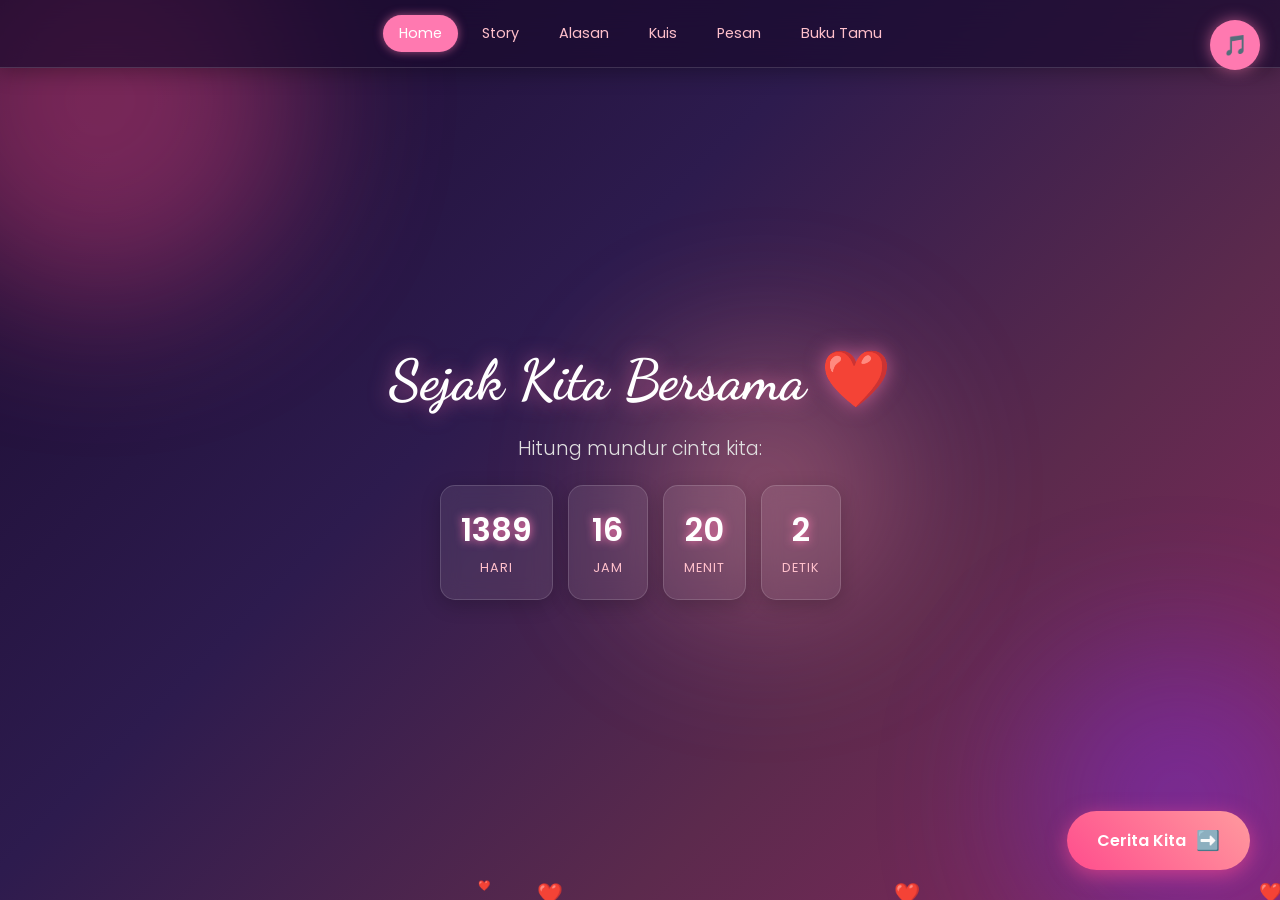
<file: index.html>
<!DOCTYPE html>
<html lang="id">
<head>
    <meta charset="UTF-8">
    <meta name="viewport" content="width=device-width, initial-scale=1.0">
    <title>Our Love Journey</title>
    <link rel="stylesheet" href="style.css">
</head>
<body>
    <div class="orb orb-1"></div><div class="orb orb-2"></div><div class="orb orb-3"></div>
    
<audio id="bgMusic" loop>
    <source src="bukancintabiasa.mp3" type="audio/mpeg">
</audio>
    <button id="musicBtn" onclick="toggleMusic()">🎵</button>

    <nav>
        <a href="index.html" class="active">Home</a>
        <a href="story.html">Story</a>
        <a href="alasan.html">Alasan</a>
        <a href="kuis.html">Kuis</a>
        <a href="pesan.html">Pesan</a>
        <a href="kesan.html">Buku Tamu</a>
    </nav>

    <section id="home">
        <h1>Sejak Kita Bersama ❤️</h1>
        <p style="font-size: 1.2rem;">Hitung mundur cinta kita:</p>
        <div id="timer">
            <div class="time-box"><span id="days">0</span><label>Hari</label></div>
            <div class="time-box"><span id="hours">0</span><label>Jam</label></div>
            <div class="time-box"><span id="minutes">0</span><label>Menit</label></div>
            <div class="time-box"><span id="seconds">0</span><label>Detik</label></div>
        </div>
        <a href="story.html" class="next-btn">Cerita Kita <span>➡️</span></a>
    </section>

    <script src="script.js"></script>
    <script>
        // Timer Jadian
        const jadianDate = new Date("2023-02-14T00:00:00").getTime();
        setInterval(() => {
            const now = new Date().getTime();
            const gap = now - jadianDate;
            document.getElementById('days').innerText = Math.floor(gap / (1000*60*60*24));
            document.getElementById('hours').innerText = Math.floor((gap % (1000*60*60*24)) / (1000*60*60));
            document.getElementById('minutes').innerText = Math.floor((gap % (1000*60*60)) / (1000*60));
            document.getElementById('seconds').innerText = Math.floor((gap % (1000*60)) / 1000);
        }, 1000);
    </script>
</body>
</html>
</file>
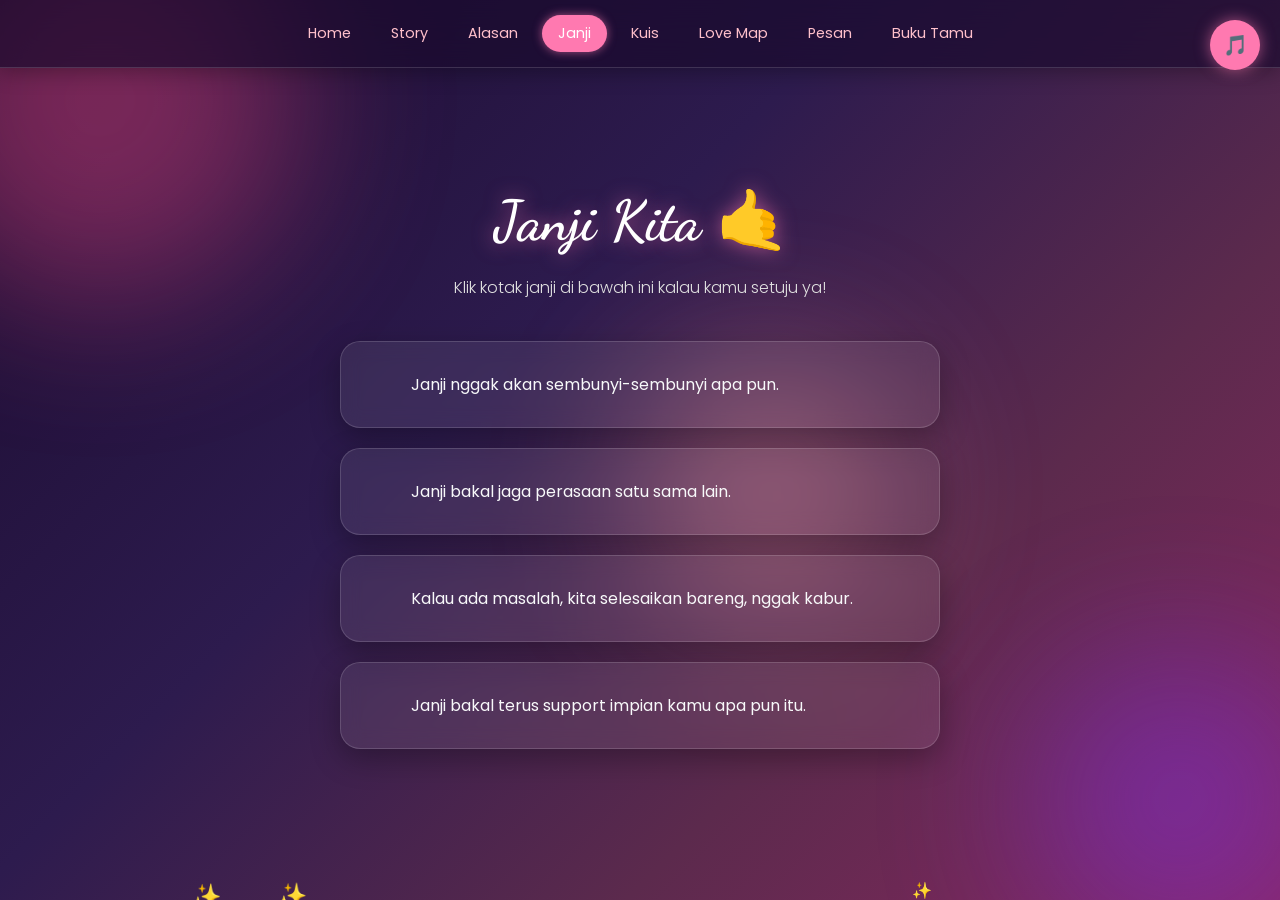
<file: janji.html>
<!DOCTYPE html>
<html lang="id">
<head>
    <meta charset="UTF-8">
    <meta name="viewport" content="width=device-width, initial-scale=1.0">
    <title>Janji Kita</title>
    <link rel="stylesheet" href="style.css">
    <style>
        /* CSS khusus untuk halaman janji */
        .promise-box {
            cursor: pointer;
            display: flex;
            align-items: center;
            gap: 15px;
        }
        .check-icon {
            font-size: 1.5rem;
            color: #28a745;
            opacity: 0;
            transform: scale(0);
            transition: all 0.5s ease;
        }
        .promise-box.done .check-icon {
            opacity: 1;
            transform: scale(1);
        }
        .promise-text {
            transition: all 0.3s ease;
        }
        .promise-box.done .promise-text {
            text-decoration: line-through;
            opacity: 0.7;
        }
    </style>
</head>
<body>
    <div class="orb orb-1"></div><div class="orb orb-2"></div><div class="orb orb-3"></div>
    
<audio id="bgMusic" loop>
    <source src="bukancintabiasa.mp3" type="audio/mpeg">
</audio>
    <button id="musicBtn" onclick="toggleMusic()">🎵</button>

    <nav>
        <a href="index.html">Home</a>
        <a href="story.html">Story</a>
        <a href="alasan.html">Alasan</a>
        <a href="janji.html" class="active">Janji</a>
        <a href="kuis.html">Kuis</a>
        <a href="map.html">Love Map</a>
        <a href="pesan.html">Pesan</a>
        <a href="kesan.html">Buku Tamu</a>
    </nav>

    <section>
        <h1>Janji Kita 🤙</h1>
        <p style="margin-bottom: 30px;">Klik kotak janji di bawah ini kalau kamu setuju ya!</p>
        
        <div class="card promise-box" onclick="tandaiJanji(this)">
            <span class="check-icon">✔️</span>
            <span class="promise-text">Janji nggak akan sembunyi-sembunyi apa pun.</span>
        </div>
        <div class="card promise-box" onclick="tandaiJanji(this)">
            <span class="check-icon">✔️</span>
            <span class="promise-text">Janji bakal jaga perasaan satu sama lain.</span>
        </div>
        <div class="card promise-box" onclick="tandaiJanji(this)">
            <span class="check-icon">✔️</span>
            <span class="promise-text">Kalau ada masalah, kita selesaikan bareng, nggak kabur.</span>
        </div>
        <div class="card promise-box" onclick="tandaiJanji(this)">
            <span class="check-icon">✔️</span>
            <span class="promise-text">Janji bakal terus support impian kamu apa pun itu.</span>
        </div>
    </section>

    <script src="script.js"></script>
    <script>
        function tandaiJanji(element) {
            // Tambahkan class 'done' buat ngasih efek centang
            element.classList.toggle('done');
            
            // Kalau yang diklik belum ada centangnya, ledakin love
            if (element.classList.contains('done')) {
                triggerLoveExplosion();
            }
        }

        function triggerLoveExplosion() {
            const emojis = ['❤️', '💕', '💖', '✨', '🤍'];
            const x = window.innerWidth / 2;
            const y = window.innerHeight / 2;

            for (let i = 0; i < 15; i++) {
                const heart = document.createElement('div');
                heart.style.position = 'fixed';
                heart.style.left = x + 'px';
                heart.style.top = y + 'px';
                heart.style.fontSize = '30px';
                heart.style.zIndex = '9999';
                heart.style.pointerEvents = 'none';
                heart.innerText = emojis[Math.floor(Math.random() * emojis.length)];
                
                // Animasi ledakan ke luar
                const tx = (Math.random() - 0.5) * 600;
                const ty = (Math.random() - 0.5) * 600;
                
                heart.animate([
                    { transform: 'translate(0, 0) scale(0)', opacity: 1 },
                    { transform: `translate(${tx}px, ${ty}px) scale(1.5)`, opacity: 0 }
                ], {
                    duration: 1500,
                    easing: 'ease-out'
                });

                document.body.appendChild(heart);
                setTimeout(() => heart.remove(), 1500);
            }
        }
    </script>
</body>
</html>
</file>
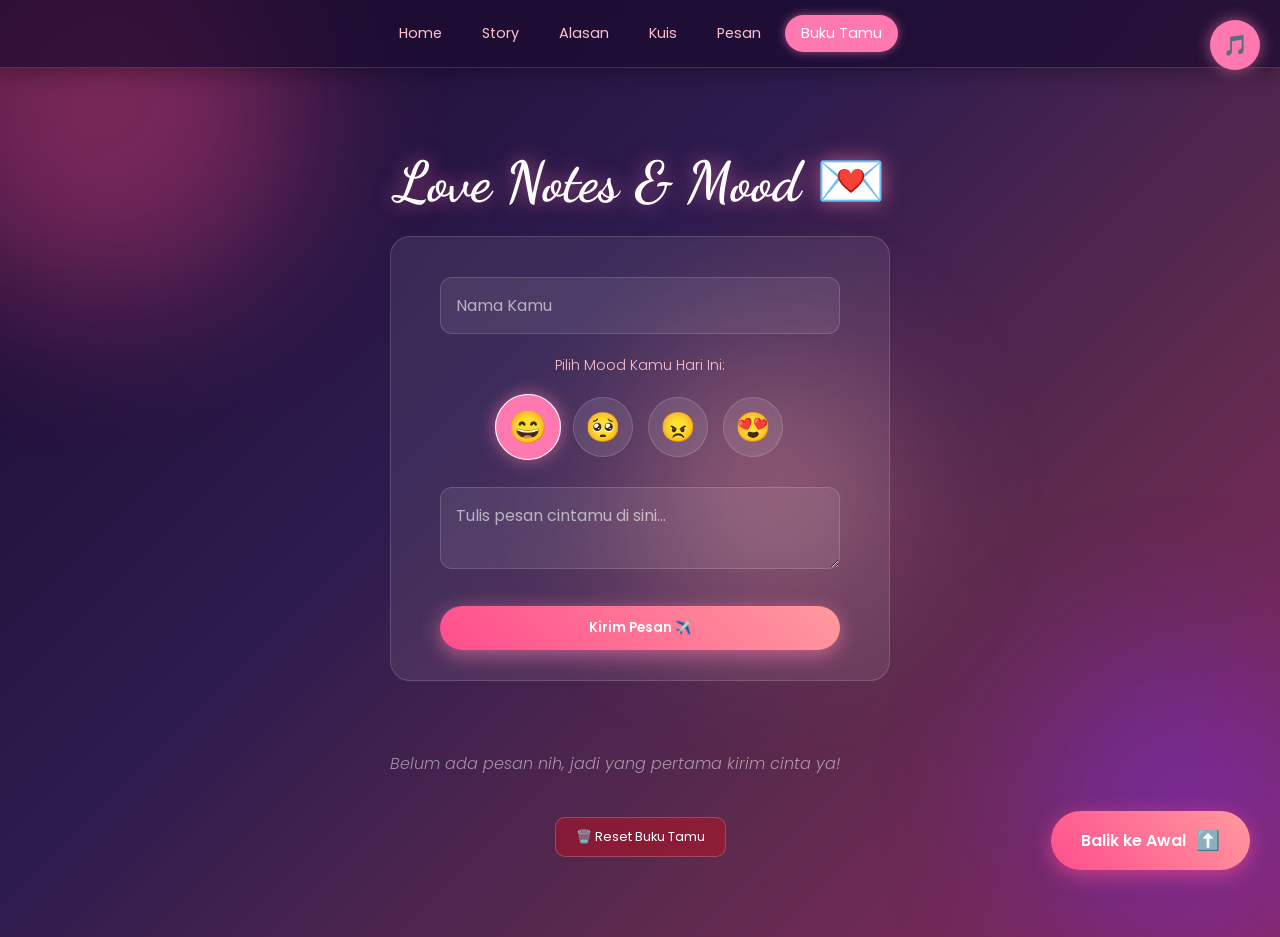
<file: kesan.html>
<!DOCTYPE html>
<html lang="id">
<head>
    <meta charset="UTF-8">
    <meta name="viewport" content="width=device-width, initial-scale=1.0">
    <title>Love Notes</title>
    <link rel="stylesheet" href="style.css">
    <style>
        .form-card { background: var(--glass); border: 1px solid var(--glass-border); padding: 30px; border-radius: 20px; max-width: 500px; width: 100%; margin-bottom: 40px; }
        .mood-selector { display: flex; justify-content: center; gap: 15px; margin: 20px 0; }
        .mood-btn { background: rgba(255,255,255,0.1); border: 1px solid var(--glass-border); width: 60px; height: 60px; border-radius: 50%; cursor: pointer; font-size: 1.8rem; display: flex; align-items: center; justify-content: center; transition: all 0.3s ease; }
        .mood-btn:hover { transform: scale(1.1); }
        .mood-btn.active { background: var(--primary); border-color: #fff; box-shadow: 0 0 15px var(--primary-glow); transform: scale(1.1); }
        #notesList { max-width: 500px; width: 100%; display: flex; flex-direction: column; gap: 15px; }
        .note-item { background: rgba(255, 255, 255, 0.1); border: 1px solid var(--glass-border); padding: 15px 20px; border-radius: 20px 20px 20px 5px; text-align: left; animation: popIn 0.5s ease; }
        @keyframes popIn { from { opacity: 0; transform: scale(0.8); } to { opacity: 1; transform: scale(1); } }
        .note-header { display: flex; justify-content: space-between; margin-bottom: 8px; border-bottom: 1px solid rgba(255,255,255,0.1); padding-bottom: 5px; }
        .note-name { color: var(--primary); font-weight: 600; }
        .note-text { color: #e0e0e0; line-height: 1.5; font-size: 0.95rem; margin-top: 5px; }
        #toast { visibility: hidden; min-width: 250px; background: linear-gradient(45deg, #ff4d8d, #ff9a9e); color: white; text-align: center; border-radius: 30px; padding: 16px; position: fixed; z-index: 9999; left: 50%; bottom: 30px; transform: translateX(-50%) translateY(100px); font-weight: 600; box-shadow: 0 5px 25px rgba(255, 77, 141, 0.6); opacity: 0; transition: all 0.5s ease; }
        #toast.show { visibility: visible; transform: translateX(-50%) translateY(0); opacity: 1; }
    </style>
</head>
<body>
    <div class="orb orb-1"></div><div class="orb orb-2"></div><div class="orb orb-3"></div>
    <audio id="bgMusic" loop><source src="bukancintabiasa.mp3" type="audio/mpeg"></audio>
    <button id="musicBtn" onclick="toggleMusic()">🎵</button>

    <nav>
        <a href="index.html">Home</a>
        <a href="story.html">Story</a>
        <a href="alasan.html">Alasan</a>
        <a href="kuis.html">Kuis</a>
        <a href="pesan.html">Pesan</a>
        <a href="kesan.html" class="active">Buku Tamu</a>
    </nav>

    <section>
        <h1>Love Notes & Mood 💌</h1>
        <div class="form-card">
            <form id="loveForm">
                <input type="text" id="nama" placeholder="Nama Kamu" required>
                <p style="font-size: 0.9rem; color: #ffc0cb; margin-top: 10px;">Pilih Mood Kamu Hari Ini:</p>
                <div class="mood-selector">
                    <div class="mood-btn active" data-mood="😄 Senang">😄</div>
                    <div class="mood-btn" data-mood="🥺 Rindu">🥺</div>
                    <div class="mood-btn" data-mood="😠 Ngambek">😠</div>
                    <div class="mood-btn" data-mood="😍 Jatuh Cinta">😍</div>
                </div>
                <input type="hidden" id="moodValue" value="😄 Senang" required>
                <textarea id="pesanText" placeholder="Tulis pesan cintamu di sini..." required></textarea>
                <button type="submit">Kirim Pesan ✈️</button>
            </form>
        </div>
        <div id="notesList"></div>
        <div style="margin-top: 40px;">
            <button onclick="resetDatabase()" style="background: rgba(255,0,0,0.3); color: white; border: 1px solid rgba(255,255,255,0.2); padding: 10px 20px; border-radius: 10px; cursor: pointer; font-size: 0.8rem;">🗑️ Reset Buku Tamu</button>
        </div>
        <a href="index.html" class="next-btn">Balik ke Awal <span>⬆️</span></a>
    </section>

    <div id="toast">Pesan cintanya udah aman sampai di hati aku! 💌</div>

    <script src="script.js"></script>
    <script>
        // Logika Buku Tamu Pakai LocalStorage (Khusus GitHub)
        const moodBtns = document.querySelectorAll('.mood-btn');
        const moodValue = document.getElementById('moodValue');
        moodBtns.forEach(btn => {
            btn.addEventListener('click', () => {
                moodBtns.forEach(b => b.classList.remove('active'));
                btn.classList.add('active');
                moodValue.value = btn.dataset.mood;
            });
        });

        function showToast(pesan) {
            const toast = document.getElementById("toast");
            toast.innerText = pesan;
            toast.className = "show";
            setTimeout(() => { toast.className = toast.className.replace("show", ""); }, 3000);
        }

        function loadNotes() {
            const notes = JSON.parse(localStorage.getItem('loveNotes')) || [];
            const list = document.getElementById('notesList');
            
            if (notes.length === 0) {
                list.innerHTML = '<p style="color: rgba(255,255,255,0.5); font-style: italic;">Belum ada pesan nih, jadi yang pertama kirim cinta ya!</p>';
                return;
            }

            list.innerHTML = '';
            notes.reverse().forEach(note => {
                list.innerHTML += `
                    <div class="note-item">
                        <div class="note-header">
                            <span class="note-name">${note.nama}</span>
                            <span class="note-mood">${note.mood}</span>
                        </div>
                        <p class="note-text">${note.pesan}</p>
                    </div>
                `;
            });
        }

        document.getElementById('loveForm').addEventListener('submit', (e) => {
            e.preventDefault();
            const nama = document.getElementById('nama').value;
            const mood = document.getElementById('moodValue').value;
            const pesan = document.getElementById('pesanText').value;
            
            const notes = JSON.parse(localStorage.getItem('loveNotes')) || [];
            notes.push({ nama, mood, pesan });
            localStorage.setItem('loveNotes', JSON.stringify(notes));
            
            showToast("Pesan cintanya udah aman sampai di hati aku! 💌");
            
            document.getElementById('loveForm').reset();
            moodBtns.forEach(b => b.classList.remove('active'));
            document.querySelector('.mood-btn[data-mood="😄 Senang"]').classList.add('active');
            moodValue.value = "😄 Senang";
            
            loadNotes();
        });

        function resetDatabase() {
            if (confirm("Yakin mau hapus SEMUA pesan buku tamu?")) {
                localStorage.removeItem('loveNotes');
                loadNotes();
            }
        }

        loadNotes();
    </script>
</body>
</html>
</file>
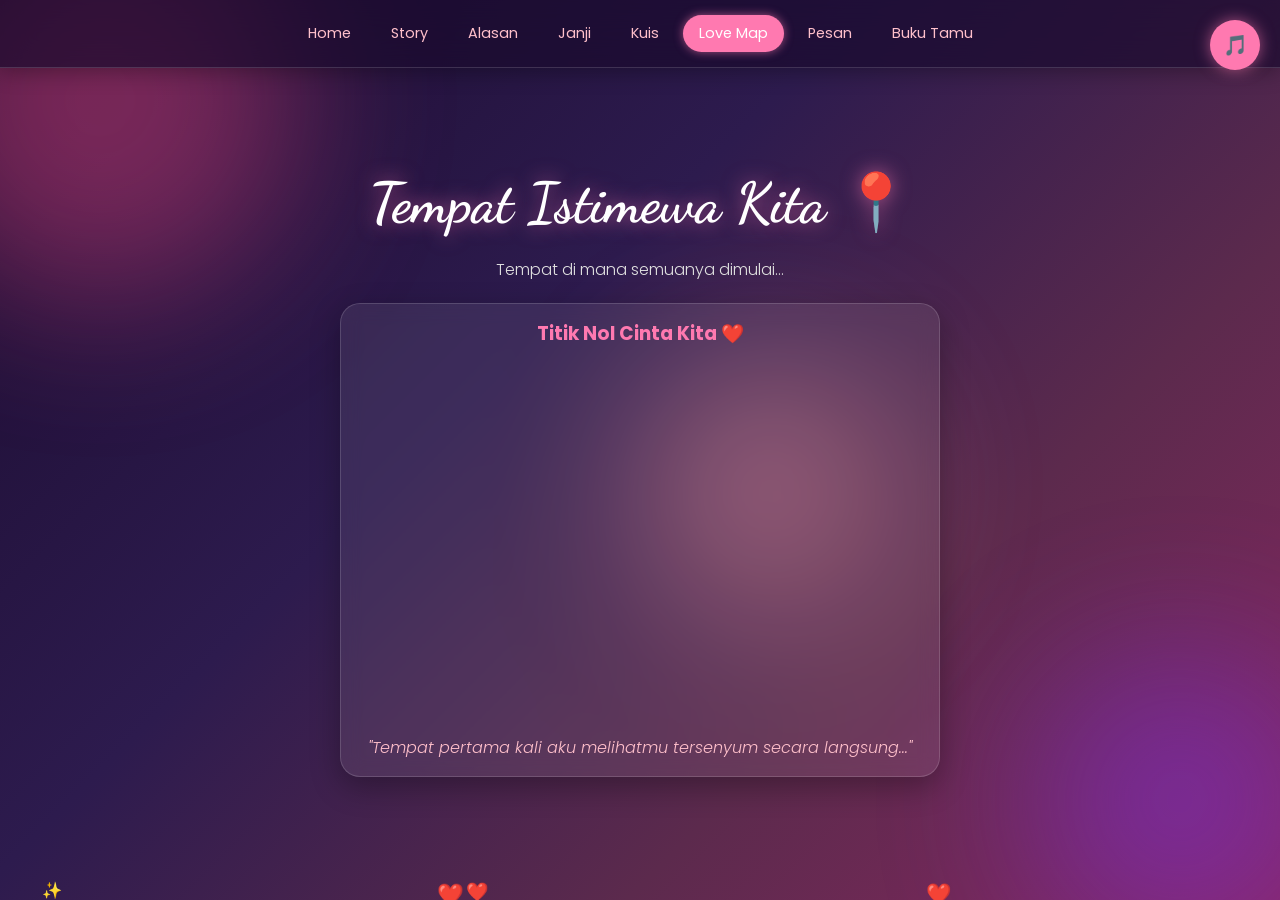
<file: map.html>
<!DOCTYPE html>
<html lang="id">
<head>
    <meta charset="UTF-8">
    <meta name="viewport" content="width=device-width, initial-scale=1.0">
    <title>Love Map</title>
    <link rel="stylesheet" href="style.css">
    <style>
        .map-wrapper {
            background: var(--glass);
            backdrop-filter: blur(10px);
            border: 1px solid var(--glass-border);
            padding: 15px;
            border-radius: 20px;
            box-shadow: 0 10px 30px rgba(0,0,0,0.3);
            max-width: 600px;
            width: 100%;
            margin-top: 20px;
        }
        .map-wrapper h3 {
            color: var(--primary);
            margin-bottom: 15px;
            text-align: center;
        }
        .map-iframe {
            width: 100%;
            height: 350px;
            border: 0;
            border-radius: 15px;
            filter: invert(90%) hue-rotate(180deg); /* Bikin google maps jadi mode gelap biar match tema */
        }
        .map-caption {
            margin-top: 15px;
            color: #ffc0cb;
            text-align: center;
            font-style: italic;
        }
    </style>
</head>
<body>
    <div class="orb orb-1"></div><div class="orb orb-2"></div><div class="orb orb-3"></div>
    
<audio id="bgMusic" loop>
    <source src="bukancintabiasa.mp3" type="audio/mpeg">
</audio>
    <button id="musicBtn" onclick="toggleMusic()">🎵</button>

    <nav>
        <a href="index.html">Home</a>
        <a href="story.html">Story</a>
        <a href="alasan.html">Alasan</a>
        <a href="janji.html">Janji</a>
        <a href="kuis.html">Kuis</a>
        <a href="map.html" class="active">Love Map</a>
        <a href="pesan.html">Pesan</a>
        <a href="kesan.html">Buku Tamu</a>
    </nav>

    <section>
        <h1>Tempat Istimewa Kita 📍</h1>
        <p>Tempat di mana semuanya dimulai...</p>
        
        <div class="map-wrapper">
            <h3>Titik Nol Cinta Kita ❤️</h3>
            <!-- Ganti src di bawah ini dengan link embed Google Maps lokasi kalian -->
            <iframe 
                class="map-iframe"
                src="https://www.google.com/maps/embed?pb=!1m18!1m12!1m3!1d3966.3882397667415!2d106.82710931476882!3d-6.175392995514475!2m3!1f0!2f0!3f0!3m2!1i1024!2i768!4f13.1!3m3!1m2!1s0x2e69f5d2e764b12d%3A0x3d2ad6e1e0e9bcc8!2sMonas!5e0!3m2!1sid!2sid!4v1634257234567!5m2!1sid!2sid" 
                allowfullscreen="" loading="lazy">
            </iframe>
            <p class="map-caption">"Tempat pertama kali aku melihatmu tersenyum secara langsung..."</p>
        </div>
    </section>

    <script src="script.js"></script>
</body>
</html>
</file>
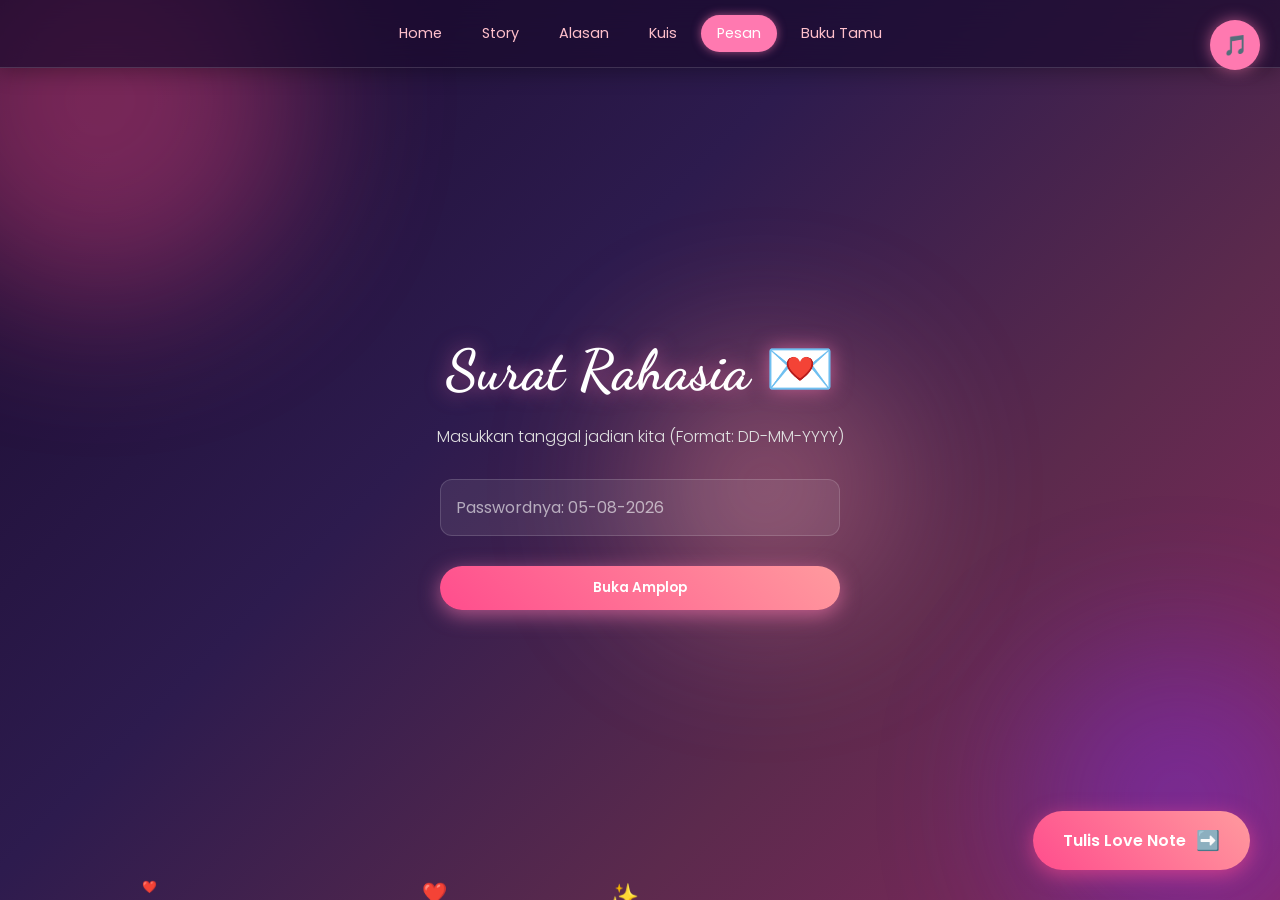
<file: pesan.html>
<!DOCTYPE html>
<html lang="id">
<head>
    <meta charset="UTF-8">
    <meta name="viewport" content="width=device-width, initial-scale=1.0">
    <title>Surat Rahasia</title>
    <link rel="stylesheet" href="style.css">
    <style>
        /* CSS Khusus buat Pesan Gemes */
        #pesanIsi {
            max-width: 600px;
            width: 100%;
            text-align: left;
            margin-top: 30px;
        }
        .pesan-card {
            background: var(--glass);
            backdrop-filter: blur(10px);
            border: 1px solid var(--glass-border);
            padding: 20px;
            border-radius: 15px;
            margin-bottom: 15px;
            box-shadow: 0 5px 20px rgba(0,0,0,0.2);
            opacity: 0;
            transform: translateY(20px);
            transition: all 0.8s ease;
        }
        .pesan-card.show {
            opacity: 1;
            transform: translateY(0);
        }
        .pesan-card p {
            color: #f8f9fa;
            line-height: 1.8;
            font-size: 1.1rem;
        }
        .pesan-card:first-child p {
            font-family: 'Dancing Script', cursive;
            font-size: 1.4rem;
            color: #ffc0cb;
        }
    </style>
</head>
<body>
    <div class="orb orb-1"></div><div class="orb orb-2"></div><div class="orb orb-3"></div>
    
 <audio id="bgMusic" loop>
    <source src="bukancintabiasa.mp3" type="audio/mpeg">
</audio>
    <button id="musicBtn" onclick="toggleMusic()">🎵</button>

    <nav>
        <a href="index.html">Home</a>
        <a href="story.html">Story</a>
        <a href="alasan.html">Alasan</a>
        <a href="kuis.html">Kuis</a>
        <a href="pesan.html" class="active">Pesan</a>
        <a href="kesan.html">Buku Tamu</a>
    </nav>

    <section>
        <h1>Surat Rahasia 💌</h1>
        <p style="margin-bottom: 20px;">Masukkan tanggal jadian kita (Format: DD-MM-YYYY)</p>
        <input type="password" id="passInput" placeholder="Passwordnya: 05-08-2026">
        <button class="btn-main" onclick="bukaPesan()">Buka Amplop</button>
        
        <div id="pesanIsi" style="display: none;">
            <div class="pesan-card">
                <p>Pacar tersayang, aku cuma mau bilang terima kasih ya sudah hadir dan bikin hari-hariku jadi jauh lebih berwarna. Kamu itu ibarat vitamin dan alasanku buat terus tersenyum tiap kali bangun tidur, jadi tolong jangan pernah bosan sama aku ya, cewek manis! 🥺💖✨</p>
            </div>
            <div class="pesan-card">
                <p>Kamu tuh gemesin banget pas lagi ngambek atau pura-pura cemberut, tapi aslinya minta dipeluk hihi! 🤭</p>
            </div>
            <div class="pesan-card">
                <p>Ketawa kamu itu candu banget, bikin aku ikutan happy walaupun lagi capek seharian. 🌻</p>
            </div>
            <div class="pesan-card">
                <p>Suka heran kenapa ada ya pacar secantik dan baik hati kayak kamu, beruntung banget aku tuh! 🥰</p>
            </div>
            <div class="pesan-card">
                <p>Makasih ya udah sabar sama aku yang kadang suka nyebelin dan banyak kurangnya ini. 🥺</p>
            </div>
        </div>
        <a href="kesan.html" class="next-btn">Tulis Love Note <span>➡️</span></a>
    </section>

    <script src="script.js"></script>
    <script>
        function bukaPesan() {
            const pass = document.getElementById('passInput').value;
            // Password diganti jadi 05-08-2026
            if (pass === "05-08-2026") {
                const pesanContainer = document.getElementById('pesanIsi');
                pesanContainer.style.display = 'block';
                
                // Ambil semua kartu pesan
                const cards = document.querySelectorAll('.pesan-card');
                
                // Munculkan kartu satu per satu (efek ngetik/tampil bertahap)
                cards.forEach((card, index) => {
                    setTimeout(() => {
                        card.classList.add('show');
                    }, 400 * index); // Delay 0.4 detik per kalimat
                });

                // Scroll otomatis ke bawah biar pas
                setTimeout(() => {
                    pesanContainer.scrollIntoView({ behavior: 'smooth', block: 'center' });
                }, 500);

            } else {
                alert("Password salah! Coba ingat-ingat tanggal jadian kita ya sayang 🥺");
            }
        }
    </script>
</body>
</html>
</file>
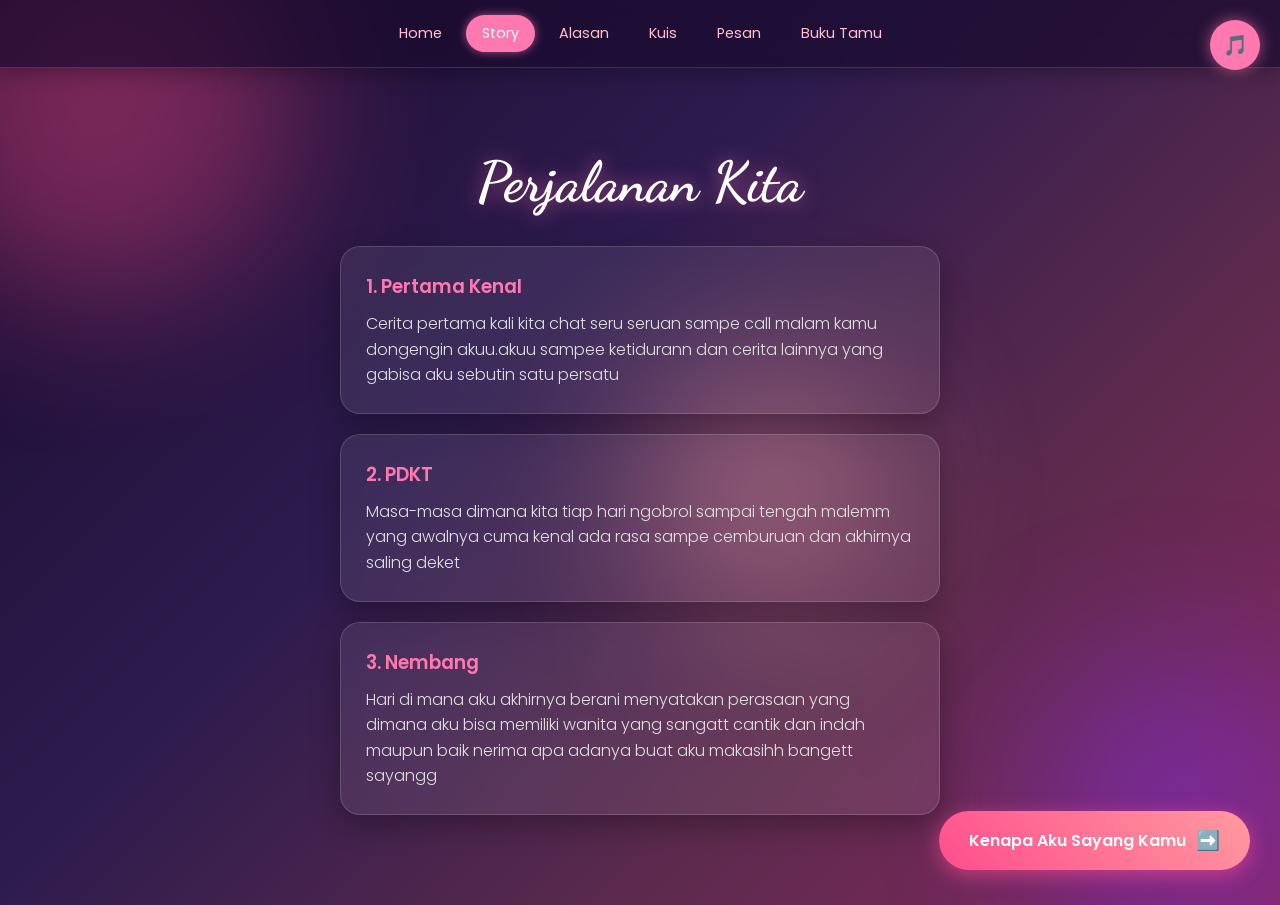
<file: story.html>
<!DOCTYPE html>
<html lang="id">
<head>
    <meta charset="UTF-8">
    <meta name="viewport" content="width=device-width, initial-scale=1.0">
    <title>Our Story</title>
    <link rel="stylesheet" href="style.css">
</head>
<body>
    <div class="orb orb-1"></div><div class="orb orb-2"></div><div class="orb orb-3"></div>
    
    <audio id="bgMusic" loop>
    <source src="bukancintabiasa.mp3" type="audio/mpeg">
</audio>
    <button id="musicBtn" onclick="toggleMusic()">🎵</button>

    <nav>
        <a href="index.html">Home</a>
        <a href="story.html" class="active">Story</a>
        <a href="alasan.html">Alasan</a>
        <a href="kuis.html">Kuis</a>
        <a href="pesan.html">Pesan</a>
        <a href="kesan.html">Buku Tamu</a>
    </nav>

    <section>
        <h1>Perjalanan Kita</h1>
        <div class="card"><h3>1. Pertama Kenal</h3><p>Cerita pertama kali kita chat seru seruan sampe call malam kamu dongengin akuu.akuu sampee ketidurann dan cerita lainnya yang gabisa aku sebutin satu persatu</p></div>
        <div class="card"><h3>2. PDKT</h3><p>Masa-masa dimana kita tiap hari ngobrol sampai tengah malemm yang awalnya cuma kenal ada rasa sampe cemburuan dan akhirnya saling deket</p></div>
        <div class="card"><h3>3. Nembang</h3><p>Hari di mana aku akhirnya berani menyatakan perasaan yang dimana aku bisa memiliki wanita yang sangatt cantik dan indah maupun baik nerima apa adanya buat aku makasihh bangett sayangg</p></div>
        <a href="alasan.html" class="next-btn">Kenapa Aku Sayang Kamu <span>➡️</span></a>
    </section>

    <script src="script.js"></script>
</body>
</html>
</file>
<file: style.css>
/* Import Font Romantis & Modern */
@import url('https://fonts.googleapis.com/css2?family=Dancing+Script:wght@700&family=Poppins:wght@300;400;600&display=swap');

:root { 
    --primary: #ff79b0; 
    --primary-glow: rgba(255, 121, 176, 0.6);
    --text-light: #f8f9fa;
    --glass: rgba(255, 255, 255, 0.08);
    --glass-border: rgba(255, 255, 255, 0.15);
}

* { 
    margin: 0; 
    padding: 0; 
    box-sizing: border-box; 
    -webkit-tap-highlight-color: transparent; 
    font-family: 'Poppins', sans-serif;
}

body { 
    background: linear-gradient(135deg, #1a0b2e 0%, #2d1b4e 40%, #5c2a4d 70%, #87285f 100%);
    color: var(--text-light);
    overflow-x: hidden;
    min-height: 100vh;
    position: relative;
}

/* Custom Scrollbar Biar Cantik */
::-webkit-scrollbar { width: 8px; }
::-webkit-scrollbar-track { background: #1a0b2e; }
::-webkit-scrollbar-thumb { background: var(--primary); border-radius: 10px; }

/* Efek Bola Cahaya (Glowing Orbs) */
.orb { position: fixed; border-radius: 50%; filter: blur(80px); z-index: -1; opacity: 0.4; animation: float 15s infinite ease-in-out; }
.orb-1 { width: 400px; height: 400px; background: #ff4d8d; top: -100px; left: -100px; }
.orb-2 { width: 300px; height: 300px; background: #7b2ff7; bottom: -50px; right: -50px; animation-delay: -5s; }
.orb-3 { width: 250px; height: 250px; background: #ff9a9e; top: 40%; left: 50%; animation-delay: -10s; }
@keyframes float { 
    0%, 100% { transform: translate(0, 0) scale(1); } 
    33% { transform: translate(50px, -30px) scale(1.1); } 
    66% { transform: translate(-30px, 40px) scale(0.9); } 
}

/* Partikel Jatuh */
.particle { position: fixed; pointer-events: none; z-index: 9999; font-size: 20px; animation: fall 5s linear infinite; }
@keyframes fall { 0% { top: -10%; opacity: 1; } 100% { top: 110%; opacity: 0; transform: rotate(360deg); } }

/* Music Button */
#musicBtn { 
    position: fixed; top: 20px; right: 20px; z-index: 100; 
    background: var(--primary); color: white; border: none; width: 50px; height: 50px; 
    border-radius: 50%; cursor: pointer; font-size: 20px; 
    box-shadow: 0 0 15px var(--primary-glow); 
    transition: transform 0.3s; 
    display: flex; align-items: center; justify-content: center;
}
#musicBtn:hover { transform: scale(1.1) rotate(15deg); }

/* Navbar (Auto Wrap biar rapi di HP) */
nav { 
    background: rgba(26, 11, 46, 0.7); 
    backdrop-filter: blur(15px); -webkit-backdrop-filter: blur(15px); 
    padding: 15px; position: sticky; top: 0; z-index: 50; 
    display: flex; justify-content: center; gap: 8px; flex-wrap: wrap; 
    box-shadow: 0 4px 20px rgba(0,0,0,0.3); 
    border-bottom: 1px solid var(--glass-border); 
}
nav a { 
    text-decoration: none; color: #ffc0cb; font-weight: 400; 
    padding: 8px 16px; border-radius: 20px; transition: 0.3s; font-size: 0.9rem; 
}
nav a:hover, nav a.active { 
    background: var(--primary); color: white; 
    box-shadow: 0 0 10px var(--primary-glow); 
}

/* Layout Section */
section { 
    min-height: 90vh; padding: 80px 20px; display: flex; flex-direction: column; 
    justify-content: center; align-items: center; text-align: center; 
    animation: fadeInUp 1s ease-out; /* Animasi muncul */
}
@keyframes fadeInUp {
    from { opacity: 0; transform: translateY(30px); }
    to { opacity: 1; transform: translateY(0); }
}

h1 { 
    color: #fff; 
    font-family: 'Dancing Script', cursive; /* Font kursif romantis */
    font-size: 3.5rem; 
    margin-bottom: 20px; 
    text-shadow: 0 0 20px var(--primary-glow); 
}
p { color: #e0e0e0; line-height: 1.6; font-weight: 300; }

/* Glass Cards */
.card { 
    background: var(--glass); backdrop-filter: blur(10px); -webkit-backdrop-filter: blur(10px);
    border: 1px solid var(--glass-border); padding: 25px; border-radius: 20px; 
    box-shadow: 0 10px 30px rgba(0,0,0,0.3); max-width: 600px; margin: 10px; width: 100%; 
    text-align: left; transition: transform 0.3s, box-shadow 0.3s; 
}
.card:hover { 
    transform: translateY(-5px); 
    box-shadow: 0 15px 40px var(--primary-glow); 
    border-color: var(--primary); 
}
.card h3 { color: var(--primary); margin-bottom: 10px; font-weight: 600; }
#alasanBox { min-height: 100px; display: flex; align-items: center; justify-content: center; font-size: 1.2rem; font-style: italic; color: #fff; text-align: center; }

/* Tombol */
.btn-prank, .btn-main, button[type="submit"] {
    border: none; cursor: pointer; font-weight: 600; color: white; transition: all 0.3s;
}
.btn-prank { padding: 15px 40px; border-radius: 30px; font-size: 1.2rem; margin: 10px; }
#btnMau { background: linear-gradient(45deg, #ff4d8d, #ff9a9e); box-shadow: 0 5px 20px var(--primary-glow); }
#btnMau:hover { transform: scale(1.05); }
#btnNo { background: linear-gradient(45deg, #6c757d, #495057); position: absolute; box-shadow: 0 5px 15px rgba(0,0,0,0.3); }

.btn-main, button[type="submit"] { 
    background: linear-gradient(45deg, #ff4d8d, #ff9a9e); padding: 12px 30px; 
    border-radius: 30px; margin-top: 20px; box-shadow: 0 5px 20px var(--primary-glow);
    width: 100%; max-width: 400px;
}
.btn-main:hover, button[type="submit"]:hover { 
    transform: translateY(-3px); 
    box-shadow: 0 10px 25px var(--primary-glow); 
}

/* Love Timer */
#timer { display: flex; gap: 15px; margin-top: 20px; flex-wrap: wrap; justify-content: center; }
.time-box { 
    background: var(--glass); backdrop-filter: blur(10px); border: 1px solid var(--glass-border); 
    padding: 20px; border-radius: 15px; box-shadow: 0 5px 20px rgba(0,0,0,0.2); min-width: 80px; 
    transition: transform 0.3s;
}
.time-box:hover { transform: scale(1.05); border-color: var(--primary); }
.time-box span { display: block; font-size: 2rem; font-weight: 600; color: #fff; text-shadow: 0 0 10px var(--primary); }
.time-box label { font-size: 0.8rem; color: #ffc0cb; text-transform: uppercase; letter-spacing: 1px; }

/* Form Input */
input, textarea, select { 
    width: 100%; max-width: 400px; padding: 15px; margin: 10px 0; border-radius: 12px; 
    background: var(--glass); border: 1px solid var(--glass-border); color: white; 
    font-family: 'Poppins', sans-serif; font-size: 1rem; transition: 0.3s;
}
input:focus, textarea:focus, select:focus { 
    outline: none; border-color: var(--primary); 
    box-shadow: 0 0 10px var(--primary-glow); 
}
input::placeholder, textarea::placeholder { color: rgba(255,255,255,0.6); }
select option { color: black; }

/* Buku Tamu List */
#notesList { margin-top: 30px; max-width: 600px; width: 100%; text-align: left; }
.note-item { 
    background: var(--glass); backdrop-filter: blur(10px); border: 1px solid var(--glass-border); 
    padding: 15px; border-radius: 12px; margin-bottom: 10px; animation: fadeInUp 0.5s ease;
}
.note-item b { color: var(--primary); font-weight: 600; }
.note-item p { margin-top: 5px; color: #e0e0e0; font-size: 0.95rem; }

/* Responsive HP */
@media (max-width: 600px) {
    h1 { font-size: 2.5rem; }
    .btn-prank { font-size: 1rem; padding: 12px 30px; }
    nav { gap: 5px; padding: 10px; }
    nav a { font-size: 0.8rem; padding: 6px 12px; }
}
/* Tombol Lanjut Melayang */
.next-btn {
    position: fixed;
    bottom: 30px;
    right: 30px;
    background: linear-gradient(45deg, #ff4d8d, #ff9a9e);
    color: white;
    padding: 15px 30px;
    border-radius: 30px;
    text-decoration: none;
    font-weight: 600;
    box-shadow: 0 5px 20px rgba(255, 77, 141, 0.6);
    transition: all 0.3s ease;
    z-index: 100;
    display: flex;
    align-items: center;
    gap: 10px;
    font-family: 'Poppins', sans-serif;
}
.next-btn:hover {
    transform: translateY(-3px) scale(1.05);
    box-shadow: 0 10px 30px rgba(255, 77, 141, 0.8);
}
.next-btn span {
    font-size: 1.2rem;
    transition: transform 0.3s;
}
.next-btn:hover span {
    transform: translateX(5px); /* Efek panah bergerak ke kanan */
}
</file>
